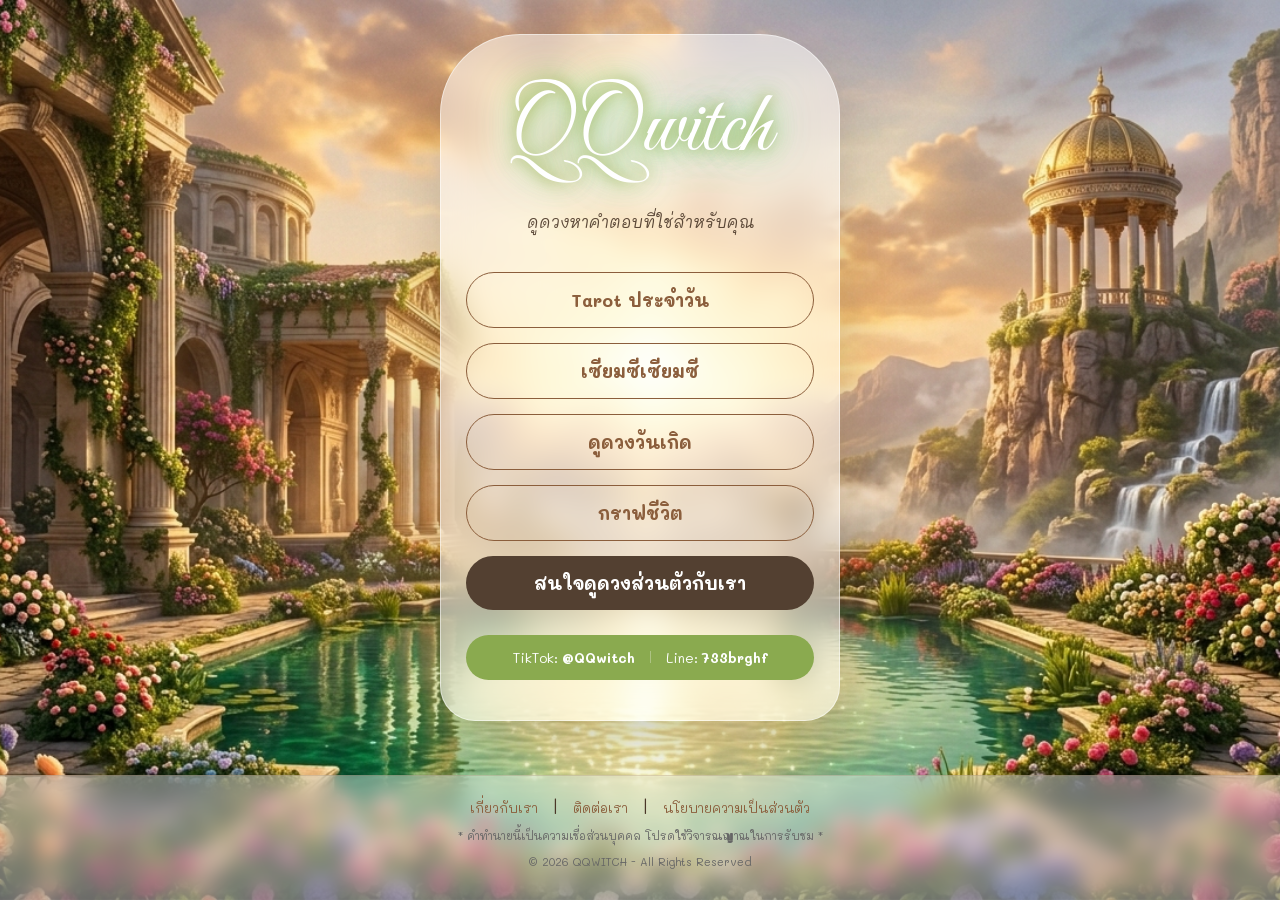
<file: index.html>
<!DOCTYPE html>
<html lang="th">
<head>
    <meta charset="UTF-8">
    <meta name="viewport" content="width=device-width, initial-scale=1.0">
    <title>QQWITCH - สำนักดูดวงออนไลน์</title>
    <link href="https://fonts.googleapis.com/css2?family=Great+Vibes&family=Mali:wght@300;400;700&display=swap" rel="stylesheet">
    
    <style>
        /* --- 1. พื้นฐานหน้าเว็บ --- */
        body {
            margin: 0; padding: 0; min-height: 100vh;
            display: flex; flex-direction: column; align-items: center;
            background-image: url('45.png'); 
            background-size: cover; background-position: center; background-attachment: fixed;
            font-family: 'Mali', sans-serif; color: #4a3728;
        }

        /* --- 2. แผงเมนูหลัก (Arch Container) --- */
        .arch-container {
            background: rgba(255, 255, 255, 0.5);
            backdrop-filter: blur(15px); -webkit-backdrop-filter: blur(15px);
            width: 90%; max-width: 400px;
            padding: 60px 25px 40px 25px;
            border-radius: 80px 80px 35px 35px;
            box-shadow: 0 25px 60px rgba(0, 0, 0, 0.2);
            text-align: center; box-sizing: border-box;
            border: 1px solid rgba(255, 255, 255, 0.5);
            margin: auto; /* ดันให้อยู่กลางจอ */
        }

        .title {
            font-family: 'Great Vibes', cursive !important;
            color: #ffffff; font-size: 5.5rem; line-height: 0.8;
            margin: 0 0 45px 0;
            text-shadow: 0 0 15px #99a840, 0 0 30px #7df1b7b7, 0 0 45px rgba(117, 226, 132, 0.781);
            display: block;
        }

        .subtitle { font-style: italic; opacity: 0.9; margin-bottom: 40px; display: block; }

        .service-btn {
            display: block; width: 100%; margin: 15px 0; padding: 16px;
            border: 1.5px solid #8b5e3c; border-radius: 50px;
            background: transparent; color: #8b5e3c;
            text-decoration: none; font-weight: bold; font-size: 1.1rem;
            transition: all 0.3s ease; box-sizing: border-box;
        }

        .contact-btn { background-color: #534031; color: #ffffff; border: none; }

        .service-btn:hover { transform: translateY(-3px); box-shadow: 0 8px 20px rgba(139, 94, 60, 0.3); }

        .contact-bar {
            background-color: #8aaa4f; color: #ffffff; padding: 14px;
            border-radius: 50px; display: flex; justify-content: center;
            align-items: center; gap: 15px; margin-top: 25px; font-size: 0.85rem;
        }

        /* --- 3. แถบ Footer ล่างสุด --- */
        .footer-bar {
            width: 100%; background: rgba(255, 255, 255, 0.4);
            backdrop-filter: blur(10px); padding: 20px 0;
            text-align: center; border-top: 1px solid rgba(139, 94, 60, 0.2);
            margin-top: 20px;
        }

        .footer-links a {
            color: #8b5e3c; text-decoration: none; font-size: 13px;
            margin: 0 10px; cursor: pointer;
        }

        .footer-links a:hover { text-decoration: underline; }

        .copyright-text { font-size: 11px; color: #666; margin-top: 8px; }

        /* --- 4. หน้าต่าง Popup (Modal) --- */
        .modal {
            display: none; position: fixed; z-index: 10000;
            left: 0; top: 0; width: 100%; height: 100%;
            background-color: rgba(0,0,0,0.6); backdrop-filter: blur(5px);
        }

        .modal-content {
            background-color: #fffaf5; margin: 10% auto; padding: 30px;
            border: 2px solid #8b5e3c; width: 85%; max-width: 500px;
            border-radius: 20px; text-align: left; line-height: 1.6;
        }

        .close-btn { color: #8b5e3c; float: right; font-size: 28px; font-weight: bold; cursor: pointer; }
    </style>
</head>
<body>

    <div class="arch-container">
        <span class="title">QQwitch</span>
        <span class="subtitle">ดูดวงหาคำตอบที่ใช่สำหรับคุณ</span>
        
        <a href="tarot.html" class="service-btn">Tarot ประจำวัน</a>
        <a href="esiimsi.html" class="service-btn">เซียมซีเซียมซี</a>
        <a href="astrology.html" class="service-btn">ดูดวงวันเกิด</a>
        <a href="lifegraph.html" class="service-btn">กราฟชีวิต</a>
        
        <a href="https://line.me/ti/p/733brghf" class="service-btn contact-btn">สนใจดูดวงส่วนตัวกับเรา</a>

        <div class="contact-bar">
            <span>TikTok: <b>@QQwitch</b></span>
            <div style="width: 1px; height: 12px; background: rgba(255,255,255,0.3);"></div>
            <span>Line: <b>733brghf</b></span>
        </div>
    </div>

    <footer class="footer-bar">
        <div class="footer-links">
            <a onclick="openModal('about')">เกี่ยวกับเรา</a> |
            <a onclick="openModal('contact')">ติดต่อเรา</a> |
            <a onclick="openModal('privacy')">นโยบายความเป็นส่วนตัว</a>
        </div>
        <div class="copyright-text">
            <p>* คำทำนายนี้เป็นความเชื่อส่วนบุคคล โปรดใช้วิจารณญาณในการรับชม *</p>
            <p>© 2026 QQWITCH - All Rights Reserved</p>
        </div>
    </footer>

    <div id="infoModal" class="modal">
        <div class="modal-content">
            <span class="close-btn" onclick="closeModal()">&times;</span>
            <div id="modalBody"></div>
        </div>
    </div>

    <script>
        const content = {
            about: `<h3>🔮 เกี่ยวกับ QQWITCH</h3>
                    <p>ยินดีต้อนรับสู่สำนักดูดวงออนไลน์ QQWITCH ค่ะ เว็บไซต์นี้สร้างขึ้นจากความตั้งใจที่อยากจะมอบพลังบวกและคำชี้แนะผ่านศาสตร์พยากรณ์ ไม่ว่าจะเป็นไพ่ทาโรต์ กราฟชีวิต หรือเซียมซี เพื่อให้ทุกท่านได้พบคำตอบที่ใช่ในวันที่ต้องการกำลังใจค่ะ</p>`,
            
            contact: `<h3>📧 ติดต่อเรา</h3>
                      <p>ท่านสามารถติดต่อสอบถามข้อมูล หรือจองคิวดูดวงส่วนตัวกับเราได้ผ่านช่องทางดังนี้ค่ะ:</p>
                      <ul>
                        <li><b>Line ID:</b> 733brghf</li>
                        <li><b>TikTok:</b> @QQwitch</li>
                        <li><b>Email:</b> nithikonmam6839@gmail.com</li>
                      </ul>
                      <p>ยินดีให้บริการเจ้าชะตาทุกท่านด้วยความเต็มใจค่ะ</p>`,
            
            privacy: `<h3>🛡️ นโยบายความเป็นส่วนตัว</h3>
                      <p>เราให้ความสำคัญกับข้อมูลของท่าน:</p>
                      <p>1. <b>ข้อมูลส่วนบุคคล:</b> ข้อมูลวันเดือนปีเกิดที่ท่านกรอกเพื่อคำนวณกราฟชีวิต จะถูกใช้ประมวลผลเฉพาะหน้าเว็บนี้เท่านั้น ไม่มีการเก็บลงฐานข้อมูลส่วนกลาง</p>
                      <p>2. <b>คุกกี้และโฆษณา:</b> เราใช้ Google AdSense เพื่อแสดงโฆษณา โดย Google อาจใช้คุกกี้เพื่อนำเสนอโฆษณาตามความสนใจของท่าน ท่านสามารถปิดการใช้งานคุกกี้ได้ในการตั้งค่าเบราว์เซอร์</p>
                      <p>3. ข้อมูลของท่านจะไม่ถูกนำไปเผยแพร่หรือจำหน่ายให้แก่บุคคลภายนอกเด็ดขาด</p>`
        };

        function openModal(type) {
            document.getElementById('modalBody').innerHTML = content[type];
            document.getElementById('infoModal').style.display = 'block';
        }

        function closeModal() {
            document.getElementById('infoModal').style.display = 'none';
        }

        window.onclick = function(event) {
            if (event.target == document.getElementById('infoModal')) closeModal();
        }
    </script>
</body>
</html>
</file>
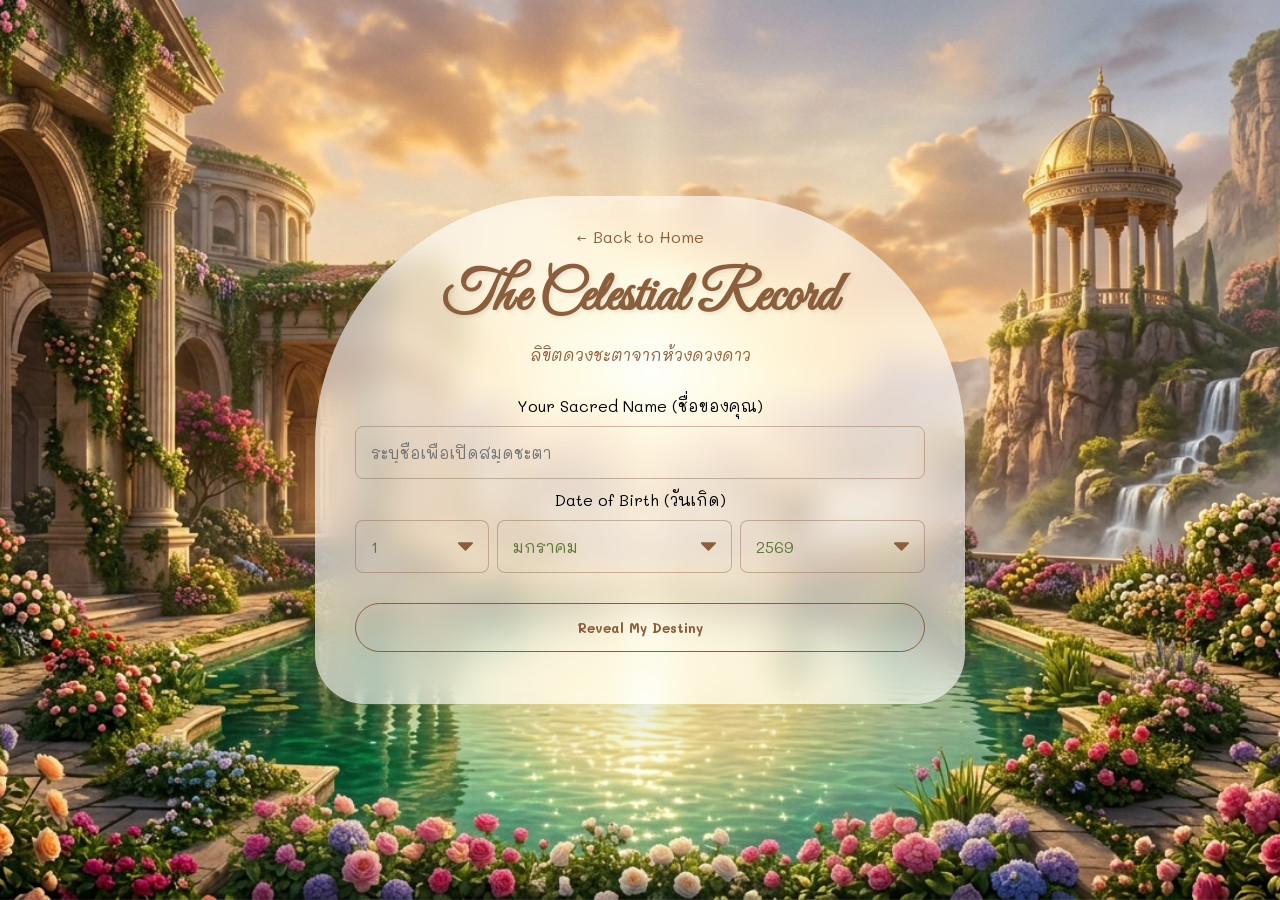
<file: astrology.html>
<!DOCTYPE html>
<html lang="th">
<head>
    <meta charset="UTF-8">
    <meta name="viewport" content="width=device-width, initial-scale=1.0">
    <title>Astrology Analysis - QQwitch</title>
    <link href="https://fonts.googleapis.com/css2?family=Great+Vibes&family=Mali:wght@300;400;700&display=swap" rel="stylesheet">
    <link rel="stylesheet" href="style.css">
</head>
<body>
    <div class="arch-container" id="main-box" style="max-width: 650px; border-radius: 250px 250px 50px 50px;">
        <a href="index.html" class="back-btn" style="text-decoration:none; color:#8b5e3c; position: relative; top: -10px;">← Back to Home</a>
        
        <h2 class="title" style="font-size: 3.5rem; margin-top: 10px;">The Celestial Record</h2>
        <p style="font-style: italic; color: #8b5e3c; margin-bottom: 30px;">ลิขิตดวงชะตาจากห้วงดวงดาว</p>
        
        <div id="form-content">
            <div class="input-group">
                <label>Your Sacred Name (ชื่อของคุณ)</label>
                <input type="text" id="user-name" placeholder="ระบุชื่อเพื่อเปิดสมุดชะตา">
            </div>

            <div class="input-group">
                <label>Date of Birth (วันเกิด)</label>
                <div style="display:flex; gap:8px;">
                    <select id="day" style="flex:1">
                        <script>
                            for(let i=1; i<=31; i++) document.write(`<option value="${i}">${i}</option>`);
                        </script>
                    </select>

                    <select id="month" style="flex:2">
                        <option value="มกราคม">มกราคม</option>
                        <option value="กุมภาพันธ์">กุมภาพันธ์</option>
                        <option value="มีนาคม">มีนาคม</option>
                        <option value="เมษายน">เมษายน</option>
                        <option value="พฤษภาคม">พฤษภาคม</option>
                        <option value="มิถุนายน">มิถุนายน</option>
                        <option value="กรกฎาคม">กรกฎาคม</option>
                        <option value="สิงหาคม">สิงหาคม</option>
                        <option value="กันยายน">กันยายน</option>
                        <option value="ตุลาคม">ตุลาคม</option>
                        <option value="พฤศจิกายน">พฤศจิกายน</option>
                        <option value="ธันวาคม">ธันวาคม</option>
                    </select>

                    <select id="year" style="flex:1.5">
                        <script>
                            const currentYear = new Date().getFullYear() + 543;
                            for(let i=currentYear; i>=2490; i--) document.write(`<option value="${i}">${i}</option>`);
                        </script>
                    </select>
                </div>
            </div>

            <button class="service-btn" id="btn-submit" style="margin-top: 20px;">Reveal My Destiny</button>
        </div>

        <div id="result-content" style="display:none; text-align:left; margin-top:10px;">
            <p id="personal-info" style="font-family: 'Great Vibes', cursive; font-size: 2.5rem; color:#8b5e3c; text-align:center; margin-bottom: 5px;"></p>
            <p id="date-display" style="text-align:center; font-size: 0.9rem; margin-bottom: 20px; color: #666;"></p>
            
            <div style="background:rgba(255,255,255,0.6); padding:25px; border-radius:15px; border-left: 4px solid #8b5e3c; box-shadow: inset 0 0 10px rgba(0,0,0,0.05);">
                <p id="trait" style="margin-bottom: 15px;"></p>
                <p id="wealth" style="margin-bottom: 15px;"></p>
                <p id="love" style="margin-bottom: 15px;"></p>
                <p id="merit" style="color:#b33939; font-weight: bold;"></p>
            </div>
            
            <button onclick="location.reload()" class="service-btn" style="margin-top: 30px;">Read Another Destiny</button>
        </div>
    </div>

    <script>
        const fortuneDatabase = [  {
    trait: "<b>✨ ตัวตนของคุณ:</b> คุณเป็นคนรักอิสระ ชอบเรียนรู้สิ่งใหม่ๆ อยู่เสมอ และมีโลกส่วนตัวสูงในบางมุม",
    wealth: "<b>💰 การเงิน:</b> การเงินเริ่มหมุนเวียนดีขึ้น จะมีช่องทางทำเงินใหม่ๆ จากงานอดิเรกที่ชอบ",
    love: "<b>💕 ความรัก:</b> ความรักที่เคยคลุมเครือจะเริ่มชัดเจนขึ้น มีเกณฑ์ได้ปรับความเข้าใจกับคนรัก",
    merit: "<b>🙏 เสริมดวง:</b> ร่วมทำบุญถวายสังฆทานยาหรือบริจาคอุปกรณ์การแพทย์ เพื่อเสริมสุขภาพและปัดเป่าอุปสรรค"
  },
  {
    trait: "<b>✨ ตัวตนของคุณ:</b> คุณเป็นคนที่มีความพยายามสูง ไม่ยอมแพ้อะไรง่ายๆ และเป็นที่ปรึกษาที่ดีให้กับคนรอบข้าง",
    wealth: "<b>💰 การเงิน:</b> ระวังรายจ่ายจุกจิกที่เกิดจากอารมณ์ชั่ววูบ แต่โดยรวมยังถือว่ามีเงินเก็บในเกณฑ์ดี",
    love: "<b>💕 ความรัก:</b> จะได้พบคนที่ไลฟ์สไตล์ตรงกันจากการไปร่วมงานกิจกรรมหรืองานสังสรรค์",
    merit: "<b>🙏 เสริมดวง:</b> แนะนำให้ไหว้ขอพรพระพิฆเนศ เพื่อขอความสำเร็จในหน้าที่การงานและการเงิน"
  },
  {
    trait: "<b>✨ ตัวตนของคุณ:</b> คุณเป็นคนอ่อนโยน ช่างเห็นใจผู้อื่น และมีความคิดสร้างสรรค์ที่โดดเด่น",
    wealth: "<b>💰 การเงิน:</b> จะมีคนหยิบยื่นโอกาสดีๆ มาให้ หรือได้ลาภลอยจากการเสี่ยงโชคเล็กๆ น้อยๆ",
    love: "<b>💕 ความรัก:</b> คนมีคู่ระวังเรื่องเวลาที่ไม่ตรงกัน ควรหาเวลาไปเที่ยวพักผ่อนเพื่อเติมความหวาน",
    merit: "<b>🙏 เสริมดวง:</b> บริจาคสิ่งของเครื่องใช้ให้บ้านเด็กกำพร้า จะช่วยเสริมเมตตามหานิยมให้คนเอ็นดู"
  },
  {
    trait: "<b>✨ ตัวตนของคุณ:</b> คุณเป็นคนตรงไปตรงมา รักความยุติธรรม และมีความรับผิดชอบในหน้าที่การงานดีเยี่ยม",
    wealth: "<b>💰 การเงิน:</b> ช่วงนี้ควรงดการค้ำประกันหรือให้คนหยิบยืมเงิน มีเกณฑ์จะเสียทรัพย์เพราะความใจอ่อน",
    love: "<b>💕 ความรัก:</b> คนโสดเสน่ห์แรง มีคนเข้ามาทำความรู้จักพร้อมกันหลายคน ให้ค่อยๆ ศึกษาดูใจ",
    merit: "<b>🙏 เสริมดวง:</b> ทำบุญปล่อยนกปล่อยปลา หรือไถ่ชีวิตโคกระบือ เพื่อสะเดาะเคราะห์และเพิ่มบุญบารมี"
  },
  {
    trait: "<b>✨ ตัวตนของคุณ:</b> คุณเป็นคนมีความทะเยอทะยาน มีเป้าหมายชัดเจน และไม่หยุดนิ่งที่จะพัฒนาตัวเอง",
    wealth: "<b>💰 การเงิน:</b> การลงทุนในสินทรัพย์ระยะยาวจะเริ่มเห็นผลกำไรที่น่าพอใจ มีโชคจากอสังหาริมทรัพย์",
    love: "<b>💕 ความรัก:</b> มีเกณฑ์จะได้พบรักกับคนทางไกล หรือคนต่างชาติที่เข้ามาดูแลเอาใจใส่เป็นอย่างดี",
    merit: "<b>🙏 เสริมดวง:</b> สวดมนต์บทชินบัญชรก่อนนอน และทำสมาธิสม่ำเสมอ เพื่อเสริมสติปัญญาและโชคลาภ"
  },
  {
    trait: "<b>✨ ตัวตนของคุณ:</b> คุณเป็นคนช่างเลือก ละเอียดรอบคอบ และชอบวางแผนล่วงหน้าอยู่เสมอ",
    wealth: "<b>💰 การเงิน:</b> รายได้มั่นคงดี แต่ให้ระวังเรื่องการลงทุนที่ดูเสี่ยงเกินไปในช่วงนี้",
    love: "<b>💕 ความรัก:</b> จะได้ของขวัญที่ถูกใจจากคนรัก หรือมีการวางแผนอนาคตร่วมกันอย่างจริงจัง",
    merit: "<b>🙏 เสริมดวง:</b> บริจาคหนังสือเรียนหรืออุปกรณ์การศึกษาให้เด็กยากไร้ เพื่อเสริมดวงเรื่องปัญญาและงาน"
  },
  {
    trait: "<b>✨ ตัวตนของคุณ:</b> คุณเป็นคนที่มีความมั่นใจในตัวเองสูง มีเสน่ห์ต่อเพศตรงข้าม และมีความเป็นศิลปิน",
    wealth: "<b>💰 การเงิน:</b> การเจรจาต่อรองจะสำเร็จผล มีคนคอยสนับสนุนด้านเงินทุนหากติดขัด",
    love: "<b>💕 ความรัก:</b> ช่วงนี้ความสัมพันธ์จะดูตื่นเต้น มีเรื่องเซอร์ไพรส์จากคนพิเศษให้ประทับใจ",
    merit: "<b>🙏 เสริมดวง:</b> ไหว้ขอพรศาลหลักเมือง หรือไหว้พระแก้วมรกต เพื่อความเป็นสิริมงคลและความมั่นคงในชีวิต"
  },
  {
    trait: "<b>✨ ตัวตนของคุณ:</b> คุณเป็นคนรักสงบ ไม่ชอบความขัดแย้ง และมีความอดทนอดกลั้นสูงมาก",
    wealth: "<b>💰 การเงิน:</b> การเงินคล่องตัวดีมาก จะมีโชคจากตัวเลขใกล้ตัว หรือเลขที่เกี่ยวข้องกับที่อยู่อาศัย",
    love: "<b>💕 ความรัก:</b> คนรักเก่ามีเกณฑ์จะกลับมาพูดคุย หรือได้รับข่าวสารที่ทำให้คุณรู้สึกสบายใจขึ้น",
    merit: "<b>🙏 เสริมดวง:</b> ร่วมทำบุญสร้างโบสถ์ วิหาร หรือร่วมสมทบทุนบูรณะวัดเก่า เพื่อเสริมรากฐานชีวิตให้แข็งแกร่ง"
  },
  {
    trait: "<b>✨ ตัวตนของคุณ:</b> คุณเป็นคนกล้าหาญ ชอบความท้าทาย และเป็นคนที่เพื่อนฝูงสามารถพึ่งพาได้เสมอ",
    wealth: "<b>💰 การเงิน:</b> ระวังเรื่องการเสียเงินกับเรื่องสุขภาพของคนในครอบครัว แต่จะมีรายได้เสริมเข้ามาช่วยพยุงไว้",
    love: "<b>💕 ความรัก:</b> มีโอกาสได้เริ่มต้นความสัมพันธ์ใหม่ๆ ที่เริ่มจากความเป็นเพื่อนแล้วค่อยๆ พัฒนาไป",
    merit: "<b>🙏 เสริมดวง:</b> ทำบุญโลงศพหรือบริจาคผ้าขาวห่อศพ เพื่อแก้เคล็ดและเสริมดวงชะตาให้พ้นจากอุปสรรค"
  },
  { trait: "<b>✨ ตัวตนของคุณ:</b> คุณเป็นคนมีไหวพริบดี แก้ปัญหาเฉพาะหน้าได้เก่ง มีความเป็นผู้นำสูงและกล้าตัดสินใจ",
    wealth: "<b>💰 การเงิน:</b> ช่วงนี้มีเกณฑ์ได้รับโชคลาภจากการเดินทาง หรือได้เงินก้อนจากงานโปรเจกต์พิเศษ",
    love: "<b>💕 ความรัก:</b> คนโสดมีโอกาสพบรักในที่ทำงานหรือผ่านการแนะนำจากผู้ใหญ่ที่เคารพ",
    merit: "<b>🙏 เสริมดวง:</b> แนะนำให้เติมน้ำมันตะเกียงหรือบริจาคค่าไฟให้วัด เพื่อช่วยให้ชีวิตราบรื่นโชติช่วง"
  },
            {
                trait: "<b>✨ ตัวตนของคุณ:</b> คุณเป็นคนมีเสน่ห์ลึกลับ ช่างสังเกต และมีความเป็นศิลปินในตัวสูง มักจะมองเห็นสิ่งที่คนอื่นมองข้าม",
                wealth: "<b>💰 การเงิน:</b> โชคลาภมักจะมาจากคำพูดและการเจรจา มีเกณฑ์ได้ลาภลอยจากการเดินทางไกล",
                love: "<b>💖 ความรัก:</b> คุณต้องการความสัมพันธ์ที่ลึกซึ้งและจริงใจ จะพบคนที่มีวุฒิภาวะสูงกว่าเข้ามาดูแล",
                merit: "<b>🙏 เสริมดวง:</b> แนะนำให้ถวายน้ำเปล่าสะอาดหรือบริจาคค่าน้ำค่าไฟเพื่อเพิ่มความราบรื่นในชีวิต"
            },
            {
                trait: "<b>✨ ตัวตนของคุณ:</b> คุณมีความเป็นผู้นำ มีความมุ่งมั่นตั้งใจจริง และรักความยุติธรรมเป็นที่สุด",
                wealth: "<b>💰 การเงิน:</b> การเงินมั่นคงจากน้ำพักน้ำแรง จะมีโชคจากการลงทุนระยะยาวหรืออสังหาริมทรัพย์",
                love: "<b>💖 ความรัก:</b> เป็นคนรักเดียวใจเดียว จะได้คู่ครองที่ขยันและช่วยกันสร้างฐานะได้ดี",
                merit: "<b>🙏 เสริมดวง:</b> ร่วมทำบุญชำระหนี้สงฆ์ หรือบริจาคเงินสมทบทุนสร้างวิหารจะช่วยเสริมบารมี"
            },
            {
                trait: "<b>✨ ตัวตนของคุณ:</b> คุณเป็นคนร่าเริง แจ่มใส ปรับตัวเก่งเข้ากับคนง่าย เหมือนแสงแดดยามเช้า",
                wealth: "<b>💰 การเงิน:</b> หมุนเงินเก่ง มีโอกาสได้เงินก้อนจากการค้าขายหรือธุรกิจส่วนตัว",
                love: "<b>💖 ความรัก:</b> จะพบรักแบบไม่คาดฝันในสถานที่รื่นเริง หรือเพื่อนแนะนำให้รู้จัก",
                merit: "<b>🙏 เสริมดวง:</b> ทำบุญกับเด็กกำพร้าหรือผู้ยากไร้ จะช่วยให้การเงินคล่องตัวไม่ติดขัด"
            },
            {
                trait: "<b>✨ ตัวตนของคุณ:</b> คุณเป็นคนสุขุม นุ่มลึก มีระเบียบวินัย และเป็นที่ปรึกษาที่ดีให้กับเพื่อนฝูงเสมอ",
                wealth: "<b>💰 การเงิน:</b> มีเกณฑ์ได้รับมรดกหรือของขวัญล้ำค่าจากผู้ใหญ่ที่เอ็นดู",
                love: "<b>💖 ความรัก:</b> ความรักจะมั่นคงแบบค่อยเป็นค่อยไป จะเจอเนื้อคู่ที่เป็นคนใจเย็นและอบอุ่น",
                merit: "<b>🙏 เสริมดวง:</b> แนะนำให้ไหว้พระพรหม หรือทำบุญที่เกี่ยวกับหนังสือธรรมะจะเสริมสติปัญญา"
            }
            
        ];

        document.getElementById('btn-submit').addEventListener('click', function() {
            const name = document.getElementById('user-name').value;
            const day = document.getElementById('day').value;
            const month = document.getElementById('month').value;
            const year = document.getElementById('year').value;

            if(!name) {
                alert("กรุณาระบุชื่อก่อนเปิดคำทำนายนะ");
                return;
            }

            // คำนวณ Index ของคำทำนาย (ใช้ผลรวมวันที่หารเหลือเศษ)
            const fateIndex = parseInt(day) % fortuneDatabase.length;
            const result = fortuneDatabase[fateIndex];

            // แสดงผล
            document.getElementById('form-content').style.display = 'none';
            document.getElementById('result-content').style.display = 'block';
            
            document.getElementById('personal-info').innerText = name;
            document.getElementById('date-display').innerText = `Born on ${day} ${month} ${year}`;
            
            document.getElementById('trait').innerHTML = result.trait;
            document.getElementById('wealth').innerHTML = result.wealth;
            document.getElementById('love').innerHTML = result.love;
            document.getElementById('merit').innerHTML = result.merit;
        });
    </script>
</body>
</html>
</file>
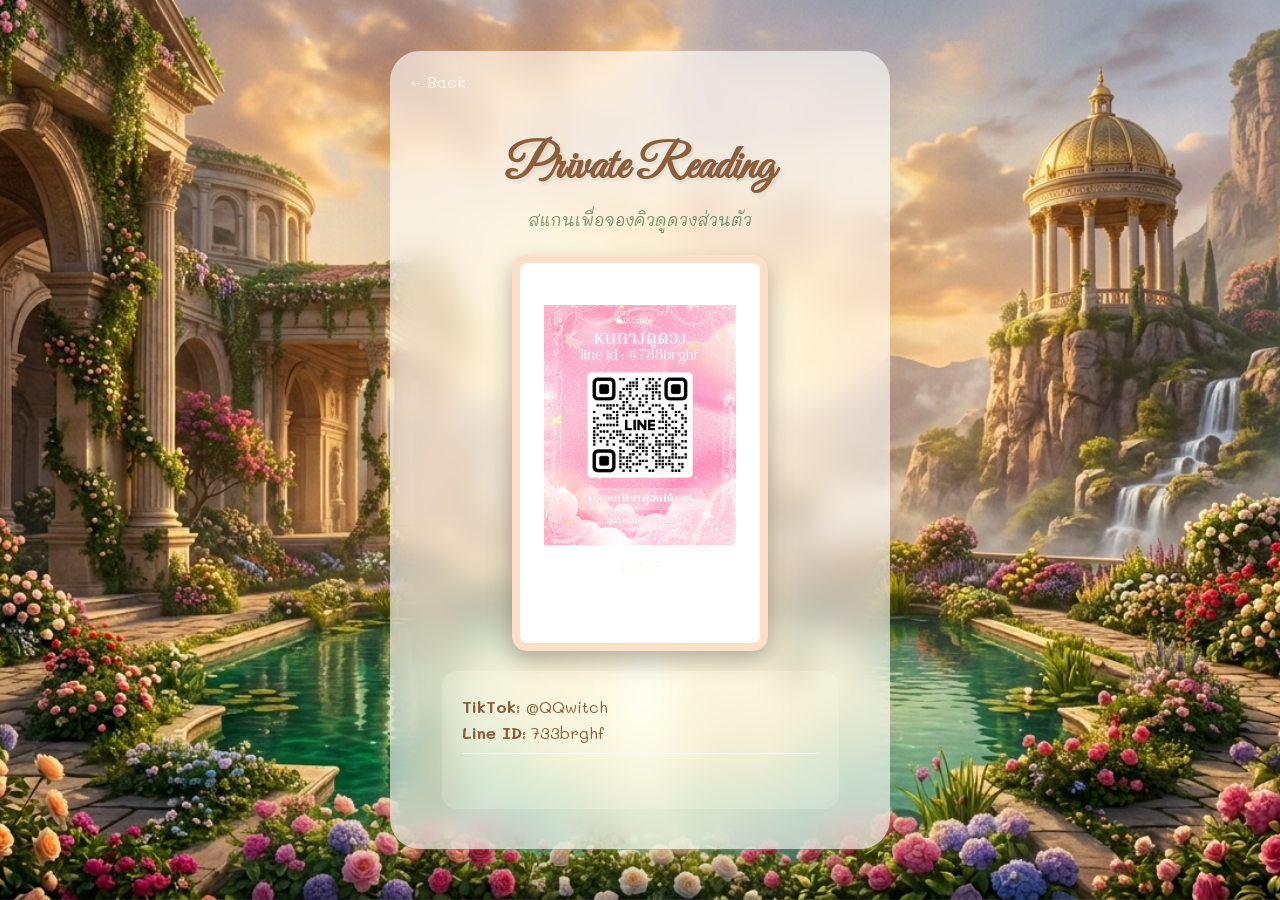
<file: contact.html>
<!DOCTYPE html>
<html lang="th">
<head>
    <meta charset="UTF-8">
    <meta name="viewport" content="width=device-width, initial-scale=1.0">
    <title>Contact - QQwitch</title>
    <link href="https://fonts.googleapis.com/css2?family=Great+Vibes&family=Mali:wght@300;400;700&display=swap" rel="stylesheet">
    <link rel="stylesheet" href="style.css">
    <style>
        .qr-card {
            width: 240px; /* ขนาดเท่าไพ่ทาโรต์ที่คุณทำ */
            height: 380px; 
            background: #fff;
            margin: 20px auto;
            border-radius: 15px;
            border: 8px solid #ffdfc6; /* ขอบสีน้ำตาลทองให้ดูขลัง */
            display: flex;
            flex-direction: column;
            align-items: center;
            justify-content: center;
            box-shadow: 0 10px 25px rgba(0,0,0,0.3);
            overflow: hidden;
        }
        .qr-card img {
            width: 80%; /* ปรับขนาด QR Code ด้านใน */
            height: auto;
        }
        .info-box {
            background: #f8ffec2f; /* สีเขียวมะกอกวินเทจ */
            color: white;
            padding: 20px;
            border-radius: 15px;
            width: 85%;
            margin: 0 auto;
            text-align: left;
        }
    </style>
</head>
<body>
    <div class="arch-container" style="max-width: 500px; min-height: 650px; border-radius: 30px; position: relative;">
        <a href="index.html" class="back-btn" style="text-decoration:none; color:#fff8f3; position: absolute; top: 20px; left: 20px;">← Back</a>
        
        <h1 class="title" style="font-size: 3rem; margin-top: 50px;">Private Reading</h1>
        <p style="font-style: italic; color: #729268;">สแกนเพื่อจองคิวดูดวงส่วนตัว</p>

        <div class="qr-card">
            <img src="image/pri.png" alt="My Line QR Code">
            <p style="color: #fffbf8; font-weight: bold; margin-top: 10px;">LINE</p>
        </div>

        <div class="info-box">
            <p style="margin: 5px 0;"><b>TikTok:</b> @QQwitch</p>
            <p style="margin: 5px 0;"><b>Line ID:</b> 733brghf</p>
            <p style="font-size: 0.8rem; opacity: 0.8; margin-top: 10px; border-top: 1px solid rgb(255, 255, 255); padding-top: 10px;">
            </p>
        </div>
    </div>
</body>
</html>
</file>
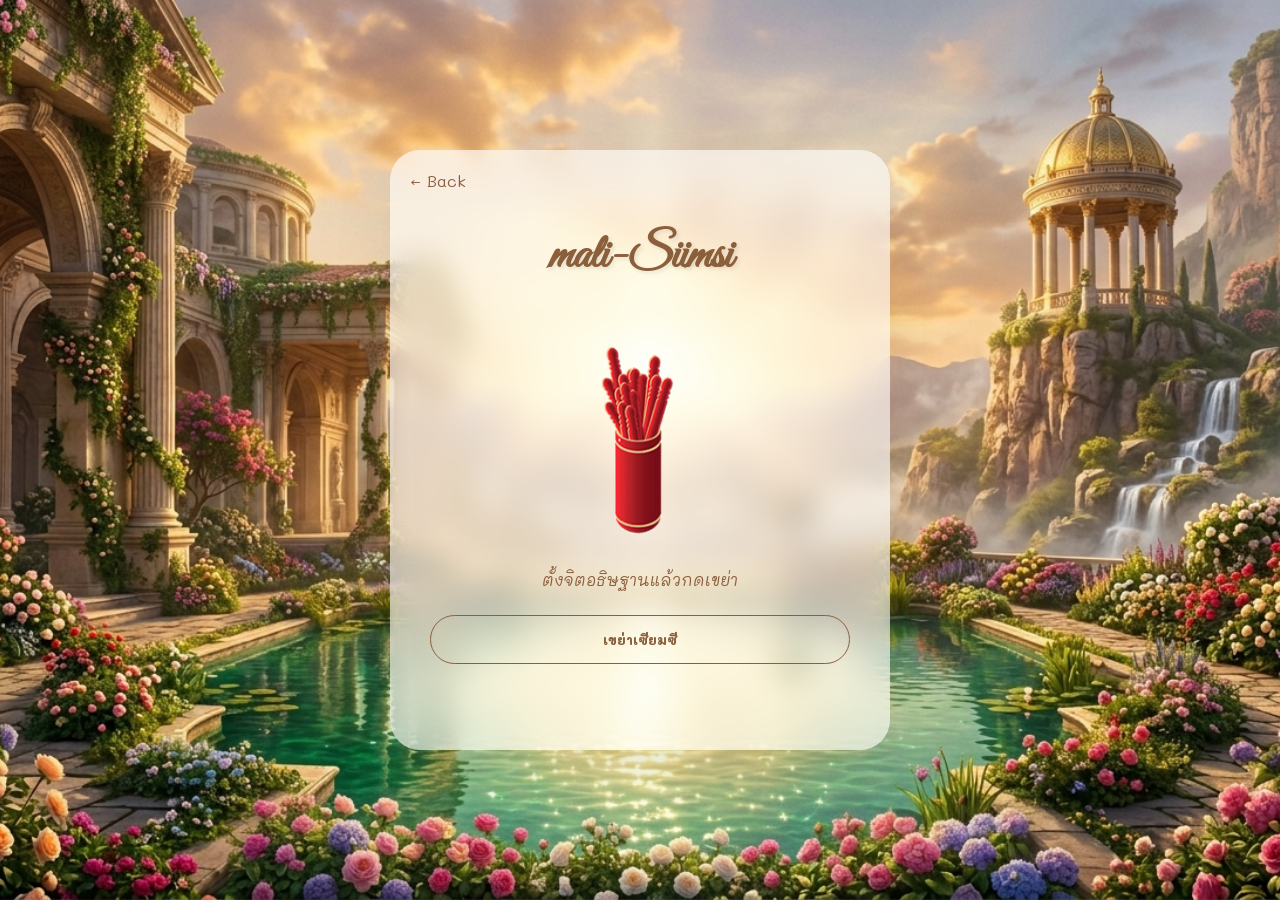
<file: esiimsi.html>
<!DOCTYPE html>
<html lang="th">
<head>
    <meta charset="UTF-8">
    <meta name="viewport" content="width=device-width, initial-scale=1.0">
    <title>maliSiimsi - QQwitch</title>
    <link href="https://fonts.googleapis.com/css2?family=Great+Vibes&family=Mali:wght@300;400;700&display=swap" rel="stylesheet">
    <link rel="stylesheet" href="style.css">
    <style>
        /* สไตล์พิเศษสำหรับหน้าเซียมซีเพื่อให้เหมือนรูปตัวอย่าง */
        .vintage-paper {
            background: #737e5e; /* สีเขียวมะกอกวินเทจ */
            color: #fff;
            padding: 40px 25px;
            border-radius: 15px;
            text-align: center;
            box-shadow: 0 15px 35px rgba(0,0,0,0.3);
            width: 85%;
            margin: 0 auto;
            position: relative;
            /* เอฟเฟกต์กระดาษเลื่อนขึ้น */
            transform: translateY(100px);
            opacity: 0;
            transition: all 0.8s cubic-bezier(0.25, 1, 0.5, 1);
        }

        .vintage-paper.show {
            transform: translateY(0);
            opacity: 1;
        }

        .paper-ribbon {
            width: 40px;
            height: 40px;
            background: #d4a3a3; /* สีชมพูกะปิเหมือนริบบิ้นในรูป */
            border-radius: 50%;
            margin: -60px auto 20px auto;
            border: 3px solid #fff;
        }
    </style>
</head>
<body>

    <div class="arch-container" style="max-width: 500px; min-height: 600px; border-radius: 30px; overflow: hidden; position: relative;">
        <a href="index.html" class="back-btn" style="text-decoration:none; color:#8b5e3c; position: absolute; top: 20px; left: 20px;">← Back</a>
        
        <h1 class="title" style="font-size: 3rem; margin-top: 40px;">mali-Siimsi</h1>
        
        <div id="shaking-scene" style="margin-top: 50px;">
            <img src="image/mk-ss.png" alt="Shake" id="esiimsi-shaker" style="width: 180px; transition: 0.1s;">
            <p style="margin-top: 20px; font-style: italic;">ตั้งจิตอธิษฐานแล้วกดเขย่า</p>
            <button id="shake-btn" class="service-btn" style="margin-top: 10px;">เขย่าเซียมซี</button>
        </div>

        <div id="result-container" style="display: none; margin-top: 80px;">
            <div class="vintage-paper" id="paper-element">
                <div class="paper-ribbon"></div> <h3 style="font-family: 'Great Vibes', cursive; font-size: 1.8rem; margin: 0;">The Secret Guidance</h3>
                <hr style="border: 0; border-top: 1px dashed rgba(255,255,255,0.4); margin: 15px 0;">
                
                <p style="font-family: 'Great Vibes', cursive; font-size: 4.5rem; margin: 10px 0; line-height: 1;" id="siimsi-number">#</p>
                <p style="font-size: 0.8rem; letter-spacing: 2px; opacity: 0.8; margin-bottom: 20px;">FORTUNE NO.</p>

                <div id="siimsi-meaning" style="text-align: left; font-size: 1rem; line-height: 1.6; border-top: 1px solid rgba(255,255,255,0.2); padding-top: 15px;">
                    </div>
            </div>
            
            <button onclick="location.reload()" class="service-btn" style="margin-top: 30px; background: #8b5e3c; color: #fff;">เขย่าอีกครั้ง</button>
        </div>
    </div>
    <script>
        
        const siimsiDeck = [
            { id: "09", meaning: "<b>ดวงชะตา:</b> เปรียบเหมือนดอกไม้ที่กำลังผลิดอกออกผล สิ่งที่หวังไว้จะสำเร็จในเร็ววันเจ้าค่ะ<br><br><b>ความรัก:</b> สดใสเหมือนสีชมพู จะพบคนถูกใจใจดี" },
            { id: "18", meaning: "<b>ดวงชะตา:</b> ต้องใช้ความอดทนเหมือนการบ่มไวน์ แล้วผลลัพธ์จะหอมหวานเกินคาด<br><br><b>โชคลาภ:</b> จะมาจากทางทิศเหนือ" },
            { id: "24", meaning: "<b>ดวงชะตา:</b> ความสำเร็จอยู่แค่เอื้อม อย่าเพิ่งท้อถอย เดินหน้าต่อไปจะดีนักแล" }
        ];

        const shakeBtn = document.getElementById('shake-btn');
        const shakerImg = document.getElementById('esiimsi-shaker');
        const shakingScene = document.getElementById('shaking-scene');
        const resultContainer = document.getElementById('result-container');
        const paperElement = document.getElementById('paper-element');

        function startShaking() {
            // 1. เอฟเฟกต์สั่นบ้อง
            let count = 0;
            const interval = setInterval(() => {
                shakerImg.style.transform = count % 2 === 0 ? "rotate(10deg) translateX(5px)" : "rotate(-10deg) translateX(-5px)";
                count++;
                if (count > 10) {
                    clearInterval(interval);
                    shakerImg.style.transform = "rotate(0deg)";
                    showResult();
                }
            }, 80);
        }

        function showResult() {
            // 2. ซ่อนหน้าแรก
            shakingScene.style.opacity = "0";
            setTimeout(() => {
                shakingScene.style.display = "none";
                
                // 3. สุ่มข้อมูล
                const card = siimsiDeck[Math.floor(Math.random() * siimsiDeck.length)];
                document.getElementById('siimsi-number').innerText = card.id;
                document.getElementById('siimsi-meaning').innerHTML = card.meaning;

                // 4. แสดงกระดาษพร้อม Slide Up
                resultContainer.style.display = "block";
                setTimeout(() => {
                    paperElement.classList.add('show');
                }, 100);
            }, 500);
        }

        shakeBtn.addEventListener('click', startShaking);
    </script>
</body>
</html>
</file>
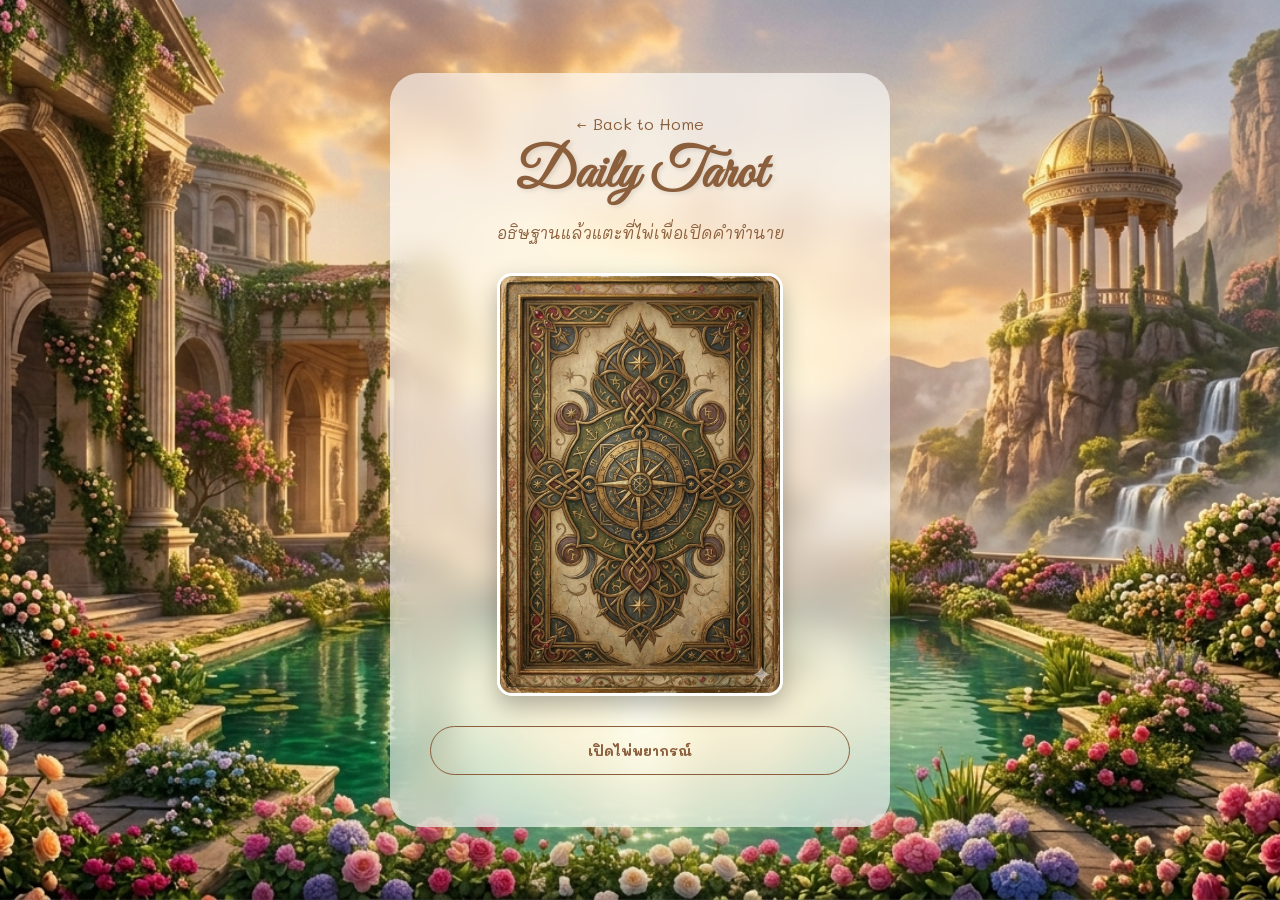
<file: tarot.html>
<!DOCTYPE html>
<html lang="th">
<head>
    <meta charset="UTF-8">
    <meta name="viewport" content="width=device-width, initial-scale=1.0">
    <title>Tarot Reading - QQwitch</title>
    <link href="https://fonts.googleapis.com/css2?family=Great+Vibes&family=Mali:wght@300;400;700&display=swap" rel="stylesheet">
    <link rel="stylesheet" href="style.css">
</head>
<body>
    <div class="arch-container" style="max-width: 500px; border-radius: 30px;">
        <a href="index.html" class="back-btn" style="text-decoration:none; color:#8b5e3c;">← Back to Home</a>
        
        <h1 class="title" style="font-size: 3.5rem; margin-top: 10px;">Daily Tarot</h1>
        <p style="font-style: italic; margin-bottom: 20px;">อธิษฐานแล้วแตะที่ไพ่เพื่อเปิดคำทำนาย</p>

        <div class="card-display" style="perspective: 1000px;">
            <div class="card-frame" id="card-trigger" style="cursor: pointer; margin: 30px auto;">
    
    <img src="image/card-back.png" alt="Tarot Card" id="tarot-img" 
         style="width: 75%; max-width: 280px; height: auto; object-fit: contain; transition: 0.8s; border-radius: 15px; border: 3px solid #fff; box-shadow: 0 10px 25px rgba(0,0,0,0.3); display: block; margin: 0 auto;">
        </div>

        <div id="prediction-result" style="display: none; margin-top: 20px;">
            <h2 id="card-name" style="font-family: 'Great Vibes', cursive; font-size: 2.8rem; color: #8b5e3c; margin-bottom: 10px;">Card Name</h2>
            <div style="background: rgba(255,255,255,0.6); padding: 20px; border-radius: 15px; text-align: left; font-size: 1rem; border-left: 4px solid #8b5e3c;">
                <p id="card-meaning"></p>
            </div>
            <button onclick="location.reload()" class="service-btn" style="margin-top: 20px;">สุ่มใหม่อีกครั้ง</button>
        </div>
        

        <button id="draw-btn" class="service-btn" style="margin-top: 20px;">เปิดไพ่พยากรณ์</button>
    </div>
<script>
        // ฐานข้อมูลไพ่ 22 ใบ (แก้ไข Path ให้วิ่งเข้าไปในโฟลเดอร์ image/)
        const tarotDeck = [
            { id: 0, name: "0 The Fool", img: "image/cat-0.png", meaning: "การเริ่มต้นใหม่ด้วยจิตใจที่อิสระและการผจญภัยที่ไร้ความกังวล" },
            { id: 1, name: "1 The Magician", img: "image/cat-1.png", meaning: "ทักษะ ความฉลาด และพลังในการสร้างสรรค์สิ่งใหม่ให้เกิดขึ้นจริง" },
            { id: 2, name: "2 The High Priestess", img: "image/cat-2.png", meaning: "สัมผัสพิเศษ ความลึกลับ และความรู้ที่อยู่ลึกภายในจิตใจ" },
            { id: 3, name: "3 The Empress", img: "image/cat-3.png", meaning: "ความอุดมสมบูรณ์ ความรัก ความเมตตา และการกำเนิดสิ่งดีๆ" },
            { id: 4, name: "4 The Emperor", img: "image/cat-4.png", meaning: "อำนาจ โครงสร้าง ความเป็นผู้นำ และความมั่นคงในชีวิต" },
            { id: 5, name: "5 The Hierophant", img: "image/cat-5.png", meaning: "ความเชื่อ ประเพณี การเรียนรู้ และคำแนะนำจากผู้ใหญ่" },
            { id: 6, name: "6 The Lovers", img: "image/cat-6.png", meaning: "ความรัก การตัดสินใจ และทางเลือกที่ต้องใช้หัวใจนำทาง" },
            { id: 7, name: "7 The Chariot", img: "image/cat-7.png", meaning: "ความมุ่งมั่น ชัยชนะ และการฝ่าฟันอุปสรรคด้วยความตั้งใจ" },
            { id: 8, name: "8 Strength", img: "image/cat-8.png", meaning: "ความกล้าหาญ ความอดทน และการใช้ความอ่อนโยนสยบความแข็งกร้าว" },
            { id: 9, name: "9 The Hermit", img: "image/cat-9.png", meaning: "การทบทวนตัวเอง ความสงบ และการค้นหาความหมายของชีวิต" },
            { id: 10, name: "10 Wheel of Fortune", img: "image/cat-10.png", meaning: "โชคชะตา การเปลี่ยนแปลง และวัฏจักรของชีวิตที่มีขึ้นมีลง" },
            { id: 11, name: "11 Justice", img: "image/cat-11.png", meaning: "ความยุติธรรม ความสมดุล และการได้รับผลจากการกระทำ" },
            { id: 12, name: "12 The Hanged Man", img: "image/cat-12.png", meaning: "การหยุดนิ่งเพื่อทบทวน การเสียสละ และการมองโลกในมุมกลับ" },
            { id: 13, name: "13 Death", img: "image/cat-13.png", meaning: "การสิ้นสุดเพื่อเริ่มต้นใหม่ การเปลี่ยนแปลงครั้งใหญ่ที่เลี่ยงไม่ได้" },
            { id: 14, name: "14 Temperance", img: "image/cat-14.png", meaning: "การปรับตัว ความพอดี และการผสมผสานสิ่งที่แตกต่างให้ลงตัว" },
            { id: 15, name: "15 The Devil", img: "image/cat-15.png", meaning: "กิเลส ตัณหา การยึดติด หรือสถานการณ์ที่ทำให้รู้สึกอึดอัด" },
            { id: 16, name: "16 The Tower", img: "image/cat-16.png", meaning: "เหตุการณ์กะทันหัน การพังทลายเพื่อสร้างรากฐานใหม่ที่มั่นคง" },
            { id: 17, name: "17 The Star", img: "image/cat-17.png", meaning: "ความหวัง แรงบันลานใจ และการเยียวยาจิตใจให้กลับมาสดใส" },
            { id: 18, name: "18 The Moon", img: "image/cat-18.png", meaning: "ความกังวล ความเพ้อฝัน และสิ่งที่ไม่ชัดเจนที่ต้องระวัง" },
            { id: 19, name: "19 The Sun", img: "image/cat-19.png", meaning: "ความสำเร็จ ความสุข ความรุ่งโรจน์ และพลังงานที่เต็มเปี่ยม" },
            { id: 20, name: "20 Judgement", img: "image/cat-20.png", meaning: "การตื่นรู้ การปลดปล่อย และการได้รับโอกาสครั้งที่สอง" },
            { id: 21, name: "21 The World", img: "image/cat-21.png", meaning: "ความสมดุลและความสำเร็จสูงสุดในการทำภารกิจ" }
        ];

        const drawBtn = document.getElementById('draw-btn');
        const tarotImg = document.getElementById('tarot-img');
        const resultBox = document.getElementById('prediction-result');
        const cardName = document.getElementById('card-name');
        const cardMeaning = document.getElementById('card-meaning');

        function startDrawing() {
            // เอฟเฟกต์พลิกไพ่
            tarotImg.style.transform = "rotateY(180deg)";
            
            setTimeout(() => {
                const randomIndex = Math.floor(Math.random() * tarotDeck.length);
                const card = tarotDeck[randomIndex];

                // เปลี่ยนรูปและข้อมูล
                tarotImg.src = card.img;
                tarotImg.style.transform = "rotateY(0deg)"; // พลิกกลับหน้าใหม่
                
                cardName.innerText = card.name;
                cardMeaning.innerHTML = "<b>คำทำนาย:</b> " + card.meaning;

                // แสดงผลลัพธ์
                resultBox.style.display = "block";
                drawBtn.style.display = "none";
            }, 600);
        }

        // เช็กว่ามีปุ่มไหมแล้วค่อยใส่เหตุการณ์คลิก
        if(drawBtn) {
            drawBtn.addEventListener('click', startDrawing);
        }
        
        // ให้กดที่ตัวไพ่เพื่อสุ่มได้เหมือนกัน
        const cardTrigger = document.getElementById('card-trigger');
        if(cardTrigger) {
            cardTrigger.addEventListener('click', startDrawing);
        }
    </script>
</body>
</html>
</file>
<file: style.css>
/* --- 1. ตั้งค่าพื้นหลังและฟอนต์หลัก --- */
body {
    margin: 0;
    padding: 0;
    min-height: 100vh;
    display: flex;
    justify-content: center;
    align-items: center;
    
    /* [!] สำคัญมาก: เช็กชื่อไฟล์ภาพสวนของคุณ ถ้าอยู่ในโฟลเดอร์ image ให้ใส่ image/ นำหน้า */
    background-image: url('45.png'); 
    background-size: cover;    
    background-position: center;
    background-attachment: fixed;
    
    font-family: 'Mali', sans-serif !important;
}

/* --- 2. ฟอนต์ชื่อ QQwitch (ตัวเขียนที่หายไป) --- */
.title {
    /* บังคับใช้ฟอนต์ตัวเขียนพริ้วๆ */
    font-family: 'Great Vibes', cursive !important; 
    color: #8b5e3c;
    font-size: 4.5rem; 
    margin: 0 0 10px 0;
    line-height: 1.1;
    text-shadow: 2px 2px 4px rgba(0,0,0,0.1);
}

/* --- 3. กรอบขาวทรง Arch --- */
.arch-container {
    background: rgba(255, 255, 220, 0.377);
    backdrop-filter: blur(10px);
    width: 90%;
    max-width: 400px;
    padding: 45px 25px;
    border-radius: 60px 60px 25px 25px;
    box-shadow: 0 20px 50px rgba(0, 0, 0, 0.15);
    text-align: center;
    box-sizing: border-box;
}

/* --- 4. ปุ่มกด --- */
.service-btn {
    display: block;
    width: 100%;
    margin: 12px 0;
    padding: 15px;
    border: 1.5px solid #8b5e3c;
    border-radius: 50px;
    background: transparent;
    color: #8b5e3c;
    text-decoration: none;
    font-weight: bold;
    font-family: 'Mali', sans-serif !important;
    transition: 0.3s;
    box-sizing: border-box;
}

.service-btn:hover {
    background: #8b5e3c;
    color: #ffffffb0;
}

/* --- 5. แถบสีเขียวติดต่อ --- */
.contact-bar {
    background-color: #737e5e;
    color: #ffffff;
    padding: 12px;
    border-radius: 50px;
    display: flex;
    justify-content: center;
    align-items: center;
    gap: 15px;
    margin-top: 20px;
}
/* --- การตกแต่งฟอร์มกรอกข้อมูลแบบใหม่ (Celestial Record Style) --- */

/* 1. สไตล์ช่อง input และ select (ช่องกรอกชื่อและวันเกิด) */
input[type="text"], select {
    width: 100%;
    padding: 15px; /* เพิ่มพื้นที่ให้ดูไม่อึดอัด */
    margin: 10px 0;
    background-color: transparent; /* ทำให้โปร่งใสจางๆ */
    border: 1px solid rgba(139, 94, 60, 0.4); /* เส้นขอบน้ำตาลทองจางๆ */
    border-radius: 8px; /* โค้งนิดๆ ดูวินเทจ */
    font-family: 'Mali', sans-serif;
    color: #5d7938; /* สีน้ำตาลเข้ม */
    font-size: 1rem;
    box-sizing: border-box; /* ป้องกันช่องล้นขอบ */
    transition: 0.3s;
}

/* เมื่อเอาเมาส์ไปวางหรือคลิก */
input[type="text"]:focus, select:focus {
    border-color: #8b5e3c; /* สีเส้นขอบชัดขึ้น */
    background-color: rgba(255, 255, 255, 0.3); /* โปร่งแสงน้อยลง */
    box-shadow: 0 0 10px rgba(139, 94, 60, 0.2); /* เงาจางๆ */
    outline: none; /* ลบเส้นขอบสีฟ้าของ Browser */
}

/* ปรับแต่ง Dropdown (Select) ให้สวยขึ้น */
select {
    appearance: none; /* ลบลูกศรเดิม */
    -webkit-appearance: none;
    -moz-appearance: none;
    background-image: url('data:image/svg+xml;charset=US-ASCII,%3Csvg%20xmlns%3D%22http%3A%2F%2Fwww.w3.org%2F2000%2Fsvg%22%20width%3D%22292.4%22%20height%3D%22292.4%22%3E%3Cpath%20fill%3D%22%238b5e3c%22%20d%3D%22M287%2069.4a17.6%2017.6%200%200%200-13-5.4H18.4c-5%200-9.3%201.8-12.9%205.4A17.6%2017.6%200%200%200%200%2082.2c0%205%201.8%209.3%205.4%2012.9l128%20127.9c3.6%203.6%207.8%205.4%2012.8%205.4s9.2-1.8%2012.8-5.4L287%2095c3.5-3.5%205.4-7.8%205.4-12.8%200-5-1.9-9.2-5.5-12.8z%22%2F%3E%3C%2Fsvg%3E'); /* ลูกศรสีน้ำตาลทองแบบ Custom */
    background-repeat: no-repeat, repeat;
    background-position: right 15px top 50%, 0 0;
    background-size: 15px auto, 100%;
}

/* 2. สไตล์ปุ่มกด "Reveal My Destiny" (ปุ่มทอง) */
button#reveal-btn {
    display: block;
    width: 100%;
    max-width: 250px;
    margin: 20px auto;
    padding: 16px;
    background-color: #8b5e3c; /* สีน้ำตาลทอง (Golden Brown) */
    border: none;
    border-radius: 50px; /* ทรงโค้งมนหรูหรา */
    color: #ffffff;
    font-family: 'Great Vibes', cursive; /* ใช้ฟอนต์ตัวเขียนพริ้วๆ */
    font-size: 1.8rem; /* ขยายขนาดให้ดูเด่น */
    font-weight: normal; /* ลบความหนาของ Mali */
    transition: all 0.3s ease;
    cursor: pointer;
    box-shadow: 0 4px 15px rgba(139, 94, 60, 0.3); /* เงาสวยๆ */
}

/* เมื่อเอาเมาส์ไปวางบนปุ่ม */
button#reveal-btn:hover {
    background-color: #a37352; /* สีทองสว่างขึ้น */
    transform: translateY(-2px); /* ปุ่มลอยนิดๆ */
    box-shadow: 0 8px 25px rgba(139, 94, 60, 0.4); /* เงาฟุ้งขึ้น */
}

/* 3. การตกแต่งระยะห่างของตัวหนังสือและฟอร์ม */
.arch-container p {
    font-size: 1rem;
    color: #8b5e3c;
    margin-bottom: 25px; /* เพิ่มระยะห่างก่อนเริ่มฟอร์ม */
}

.form-label {
    font-weight: bold;
    color: #947e68;
    margin-top: 15px;
    display: block;
}

/* ปรับระยะห่างของกลุ่มช่องวันเกิด (1/มกราคม/2569) */
#birth-group {
    display: flex;
    gap: 10px; /* เพิ่มระยะห่างระหว่างช่อง */
    width: 100%;
}

#birth-group select {
    flex: 1; /* แบ่งพื้นที่เท่ากัน */
    min-width: 0; /* ป้องกันช่องล้น */
}
.arch-container {
    background: rgba(255, 255, 255, 0.6);
    backdrop-filter: blur(15px);
    width: 95%; /* ขยายให้เกือบเต็มจอถ้าเป็นจอเล็ก */
    max-width: 800px; /* [!] สำคัญ: จากเดิม 400px เพิ่มเป็น 800px เพื่อให้เปิดในคอมแล้วดูเต็มตา */
    margin: 20px auto;
    padding: 40px;
    border-radius: 40px;
    box-shadow: 0 25px 60px rgba(0, 0, 0, 0.1);
    text-align: center;
}

/* ส่วนของกราฟให้กว้างตามคอนเทนเนอร์ */
canvas {
    width: 100% !important;
    height: auto !important;
}
/* ส่วนตกแต่ง Footer */
footer {
    margin-top: 50px;
    padding: 20px;
    text-align: center;
    font-size: 14px;
    color: #666;
    border-top: 1px solid #eee;
}

footer a {
    color: #888;
    text-decoration: none;
    margin: 0 10px;
}

footer a:hover {
    text-decoration: underline;
    color: #333;
}

.disclaimer {
    font-size: 12px;
    margin-bottom: 10px;
    color: #999;
}
#resultArea {
    animation: fadeIn 1.5s;
}

@keyframes fadeIn {
    from { opacity: 0; transform: translateY(20px); }
    to { opacity: 1; transform: translateY(0); }
}
/* แก้ไข Body ให้ดัน Footer ลงล่าง */
body {
    display: flex;
    flex-direction: column; /* เรียงจากบนลงล่าง */
    align-items: center;
    min-height: 100vh; /* บังคับให้สูงเต็มหน้าจอ */
    margin: 0;
}

/* ส่วนของแผงเมนู (ให้มีระยะห่างจากด้านบน) */
.arch-container {
    margin-top: 50px; 
    margin-bottom: 50px; /* เว้นระยะไม่ให้ Footer มาชิดปุ่มเกินไป */
}

/* --- ส่วน Footer ที่มำมี่อยากได้ไว้ล่างสุด --- */
footer {
    width: 100%;
    margin-top: auto; /* [!] ไม้ตาย: ดันตัวเองลงไปล่างสุดของหน้าจอเสมอ */
    padding: 30px 0;
    text-align: center;
    background: rgba(255, 255, 255, 0.2); /* โปร่งแสงนวลๆ */
    backdrop-filter: blur(5px);
    border-top: 1px solid rgba(139, 94, 60, 0.2);
}

.footer-links {
    margin-bottom: 10px;
}

.footer-links a {
    color: #8b5e3c; /* สีน้ำตาลทองตามธีมมำมี่ */
    text-decoration: none;
    font-size: 14px;
    margin: 0 10px;
    transition: 0.3s;
}

.footer-links a:hover {
    color: #5d7938; /* เปลี่ยนเป็นสีเขียวเวลาเอาเมาส์วาง */
}

.disclaimer {
    font-size: 11px;
    color: #999;
}
</file>
